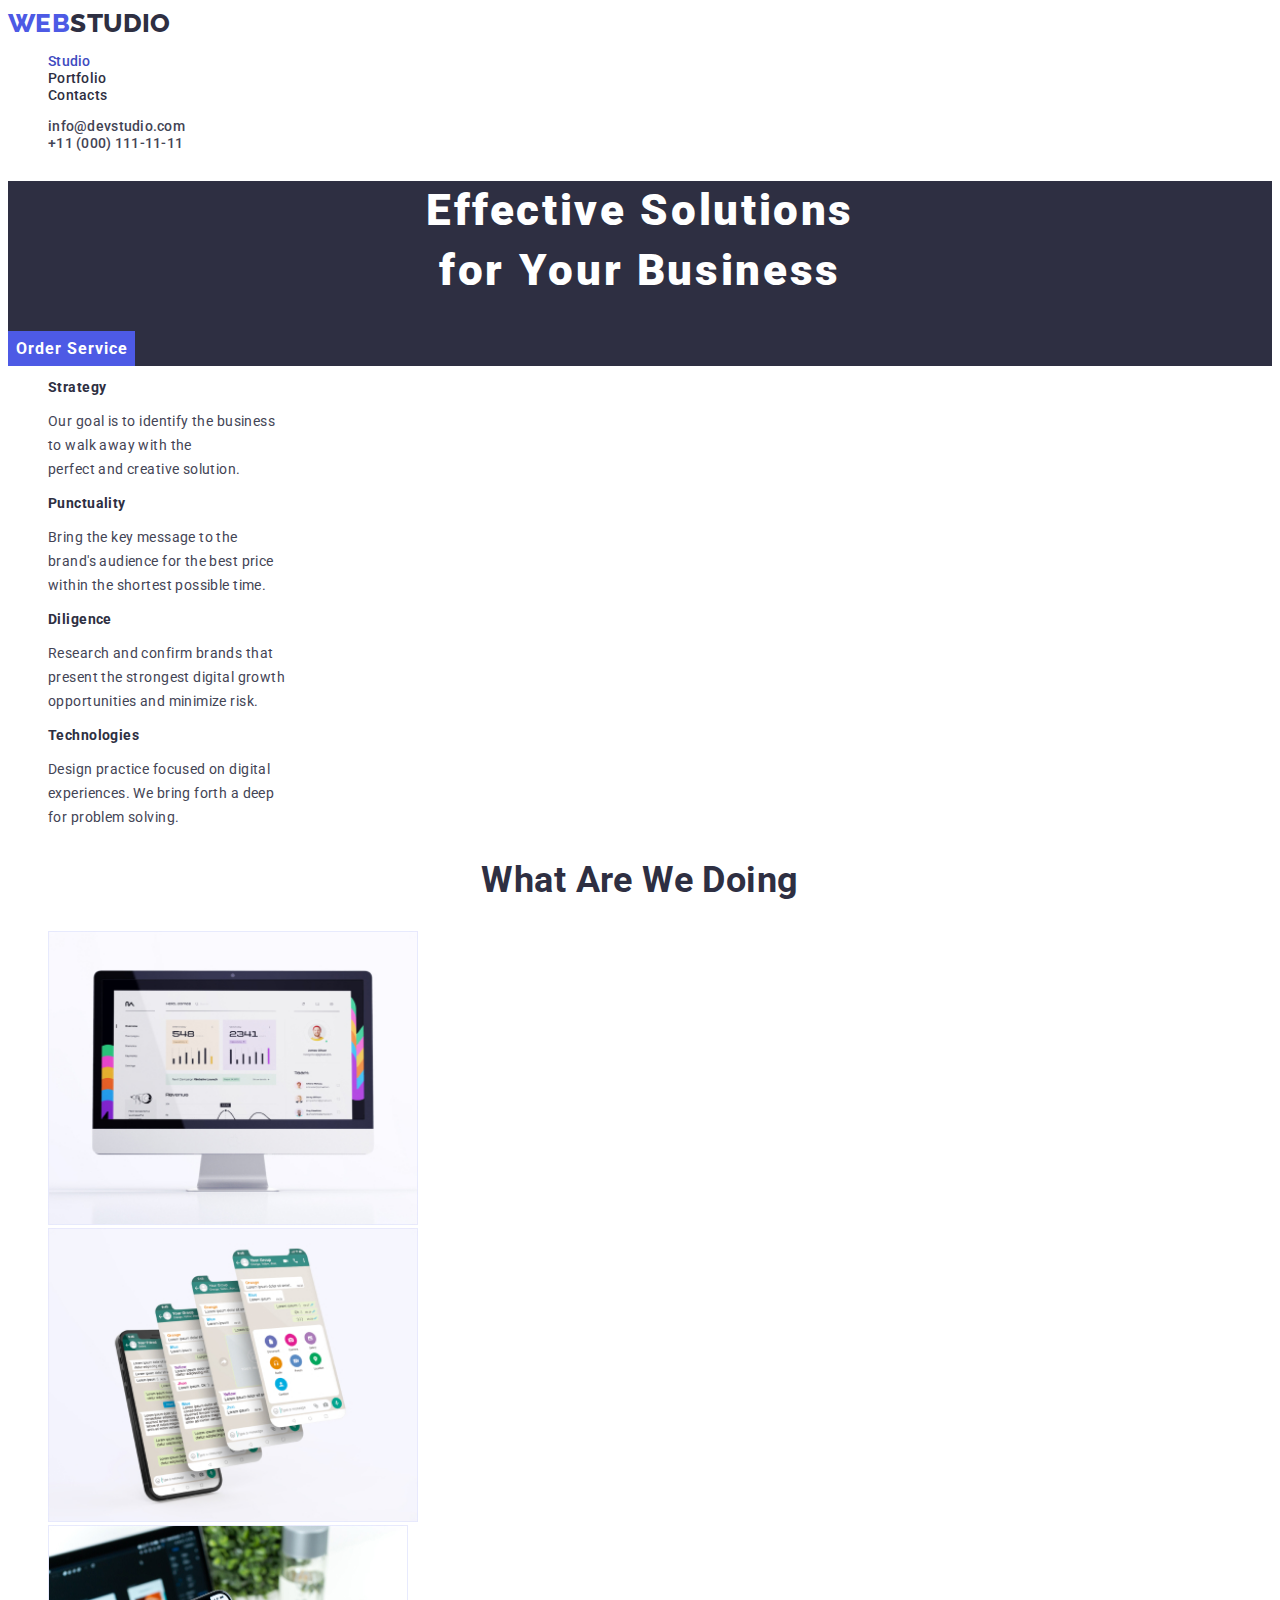
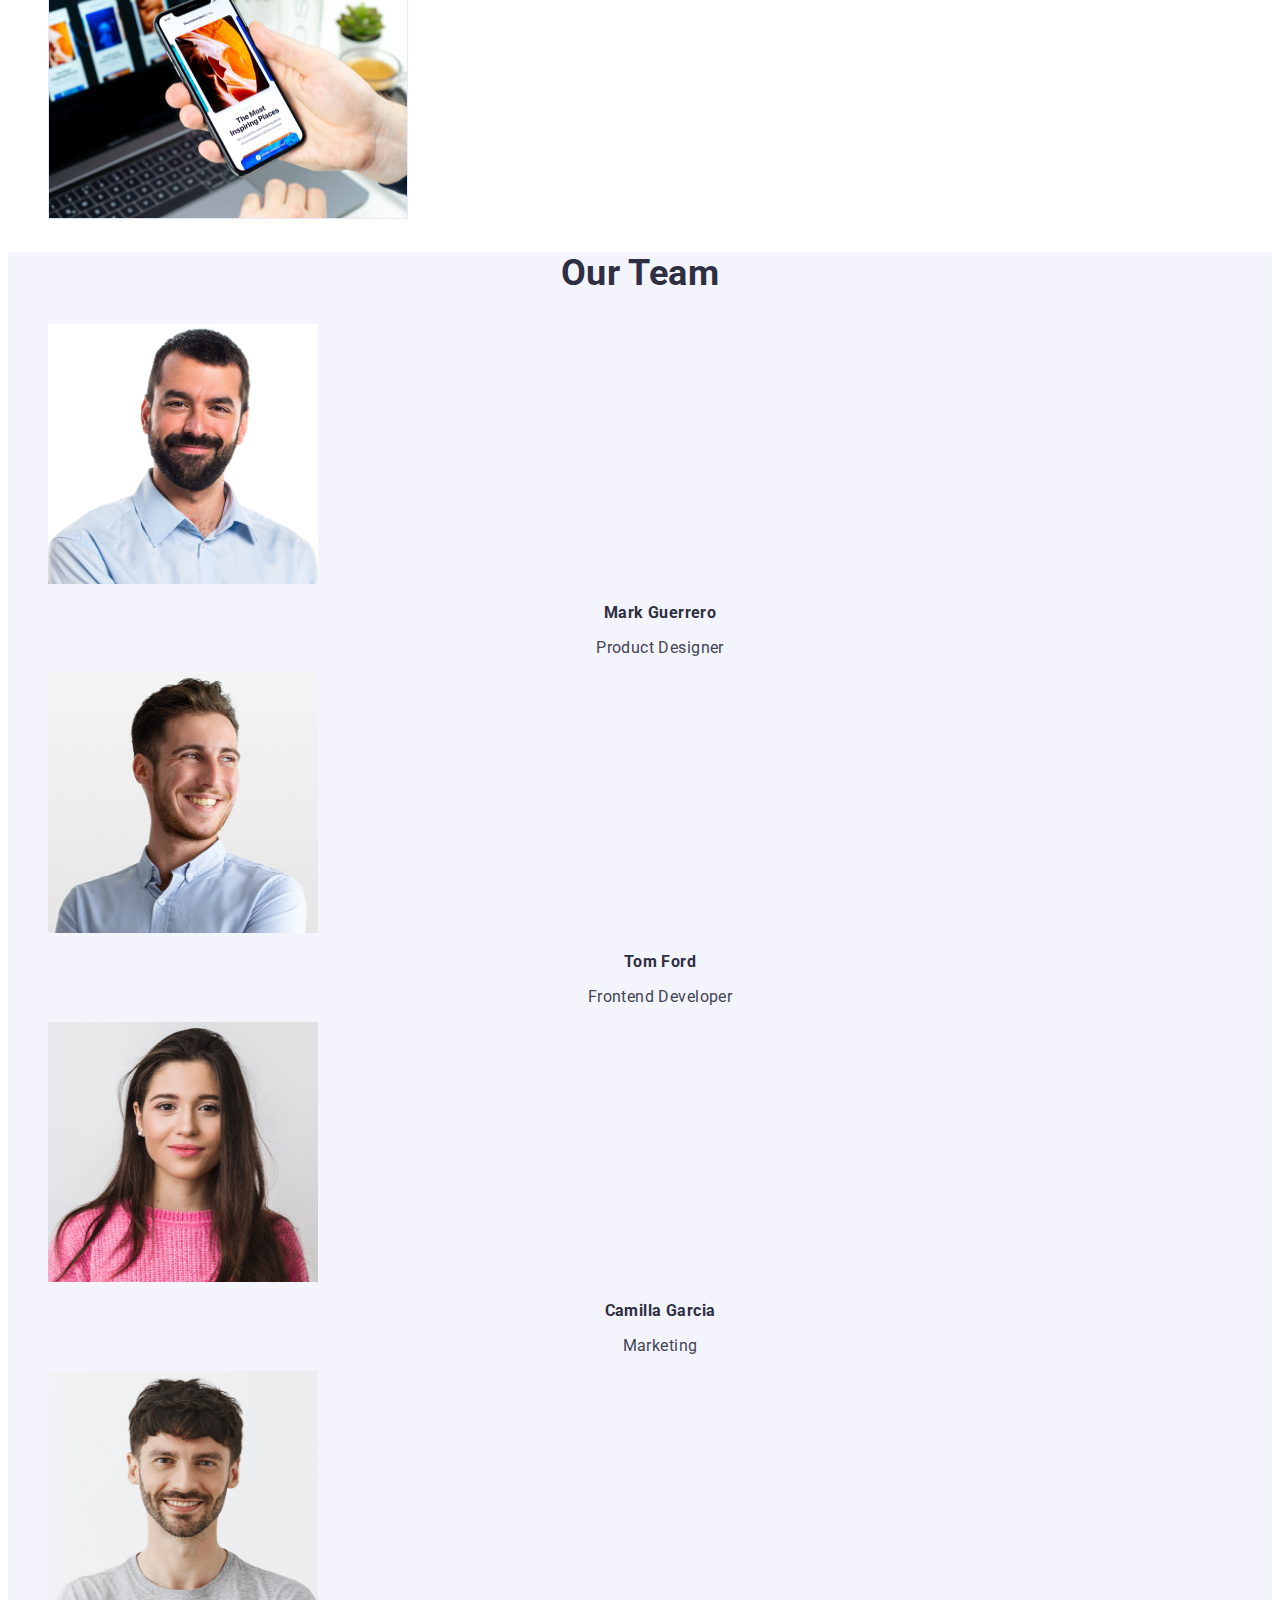
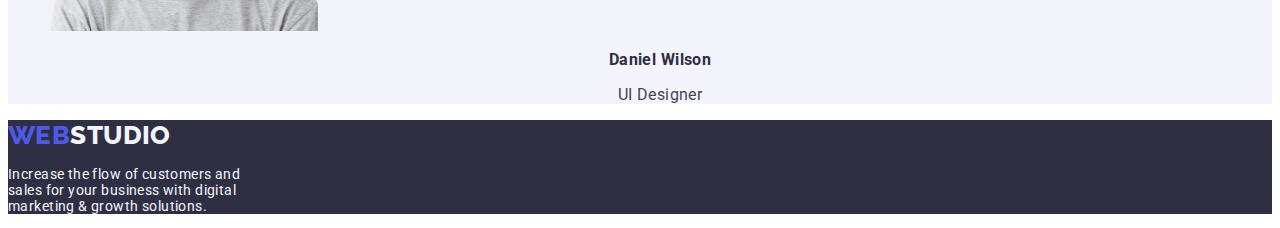
<file: index.html>
<!DOCTYPE html>
<html>
  <head>
    <meta charset="UTF-8" />
    <meta http-equiv="X-UA-Compatible" content="IE=edge" />
    <meta name="viewport" content="width=device-width, initial-scale=1.0" />
    <link rel="stylesheet" href="css/style.css" />
    <link
      href="https://fonts.googleapis.com/css2?family=Raleway:wght@800&family=Roboto:wght@400;500;700;900&display=swap"
      rel="stylesheet"
    />
    <title>Homework 2</title>
  </head>
  <body>
    <!-- header-->
    <header class="page-header">
      <nav>
        <!--logo  -->
        <a class="logo-link">
          <span class="logo">WEB</span><span class="studio">STUDIO</span>
        </a>
        <!-- Menu bar -->
        <ul class="nav-menu list">
          <li><a class="page current" href="./index.html">Studio</a></li>
          <li><a class="page" href="./portfolio.html">Portfolio</a></li>
          <li><a class="page" href="">Contacts</a></li>
        </ul>
      </nav>
      <ul class="contacts-menu list">
        <li><a class="item" href="">info@devstudio.com</a></li>
        <li><a class="item" href="">+11 (000) 111-11-11</a></li>
      </ul>
    </header>
    <!-- end tag of header -->

    <!--Opening Tag for main section  -->
    <main>
      <section class="hero bg-hero">
        <h1 class="hero-title">
          Effective Solutions <br />
          for Your Business
        </h1>
        <button type="button" class="button primary">Order Service</button>
      </section>
      <!-- Closed tag for hero section -->

      <!-- Section 1 opening tag-->
      <section class="section">
        <div class="container">
          <ul class="benefits list">
            <li>
              <h3 class="title">Strategy</h3>
              <p class="description">
                Our goal is to identify the business <br />
                to walk away with the <br />
                perfect and creative solution.
              </p>
            </li>
            <li>
              <h3 class="title">Punctuality</h3>
              <p class="description">
                Bring the key message to the <br />
                brand's audience for the best price <br />
                within the shortest possible time.
              </p>
            </li>
            <li>
              <h3 class="title">Diligence</h3>
              <p class="description">
                Research and confirm brands that <br />
                present the strongest digital growth <br />
                opportunities and minimize risk.
              </p>
            </li>
            <li>
              <h3 class="title">Technologies</h3>
              <p class="description">
                Design practice focused on digital <br />
                experiences. We bring forth a deep <br />
                for problem solving.
              </p>
            </li>
          </ul>
        </div>
      </section>
      <!-- Close tag section 1 -->

      <!-- Section 2-->
      <section class="section">
        <div class="container">
          <h2 class="section-title">What Are We Doing</h2>
          <ul class="what-we-do list">
            <li>
              <img
                src="./images/img-1.jpg"
                alt="monitor"
                width="370"
                height="294"
              />
            </li>
            <li>
              <img
                src="./images/img-2.jpg"
                alt="phone"
                width="370"
                height="294"
              />
            </li>
            <li>
              <img
                src="./images/img-3.jpg"
                alt="mobile and laptop"
                width="360px"
                width="370"
                height="294"
              />
            </li>
          </ul>
        </div>
      </section>
      <!-- Close tag for section 2 -->

      <!-- Section 3 -->
      <section class="section bg-team">
        <div>
          <h2 class="section-title">Our Team</h2>
          <ul class="team list">
            <li>
              <img
                src="./images/team-card-1.jpg"
                alt="Mark Guerrero"
                width="270"
                height="260"
              />
              <h3 class="name">Mark Guerrero</h3>
              <p class="position">Product Designer</p>
            </li>
            <li>
              <img
                src="./images/team-card-2.jpg"
                alt="Tom Ford"
                width="270"
                height="260"
              />
              <h3 class="name">Tom Ford</h3>
              <p class="position">Frontend Developer</p>
            </li>
            <li>
              <img
                src="./images/team-card-3.jpg"
                alt="Camilla Garcia"
                width="270"
                height="260"
              />
              <h3 class="name">Camilla Garcia</h3>
              <p class="position">Marketing</p>
            </li>
            <li>
              <img
                src="./images/team-card-4.jpg"
                alt="Daniel Wilson"
                width="270"
                height="260"
              />
              <h3 class="name">Daniel Wilson</h3>
              <p class="position">UI Designer</p>
            </li>
          </ul>
        </div>
      </section>
      <!-- Close tag section 3 -->
    </main>
    <!-- Close tag for main section -->

    <!-- Footer -->
    <footer class="page-footer bg-footer">
      <div>
        <a class="logo-link">
          <span class="logo">WEB</span><span class="studio-2">STUDIO</span>
        </a>
        <p class="footer-description">
          Increase the flow of customers and <br />
          sales for your business with digital <br />
          marketing & growth solutions.
        </p>
      </div>
    </footer>
    <!-- Close tag for footer -->
  </body>
  <!-- Close tag for body -->
</html>
<!-- Close tag for html docs -->
</file>
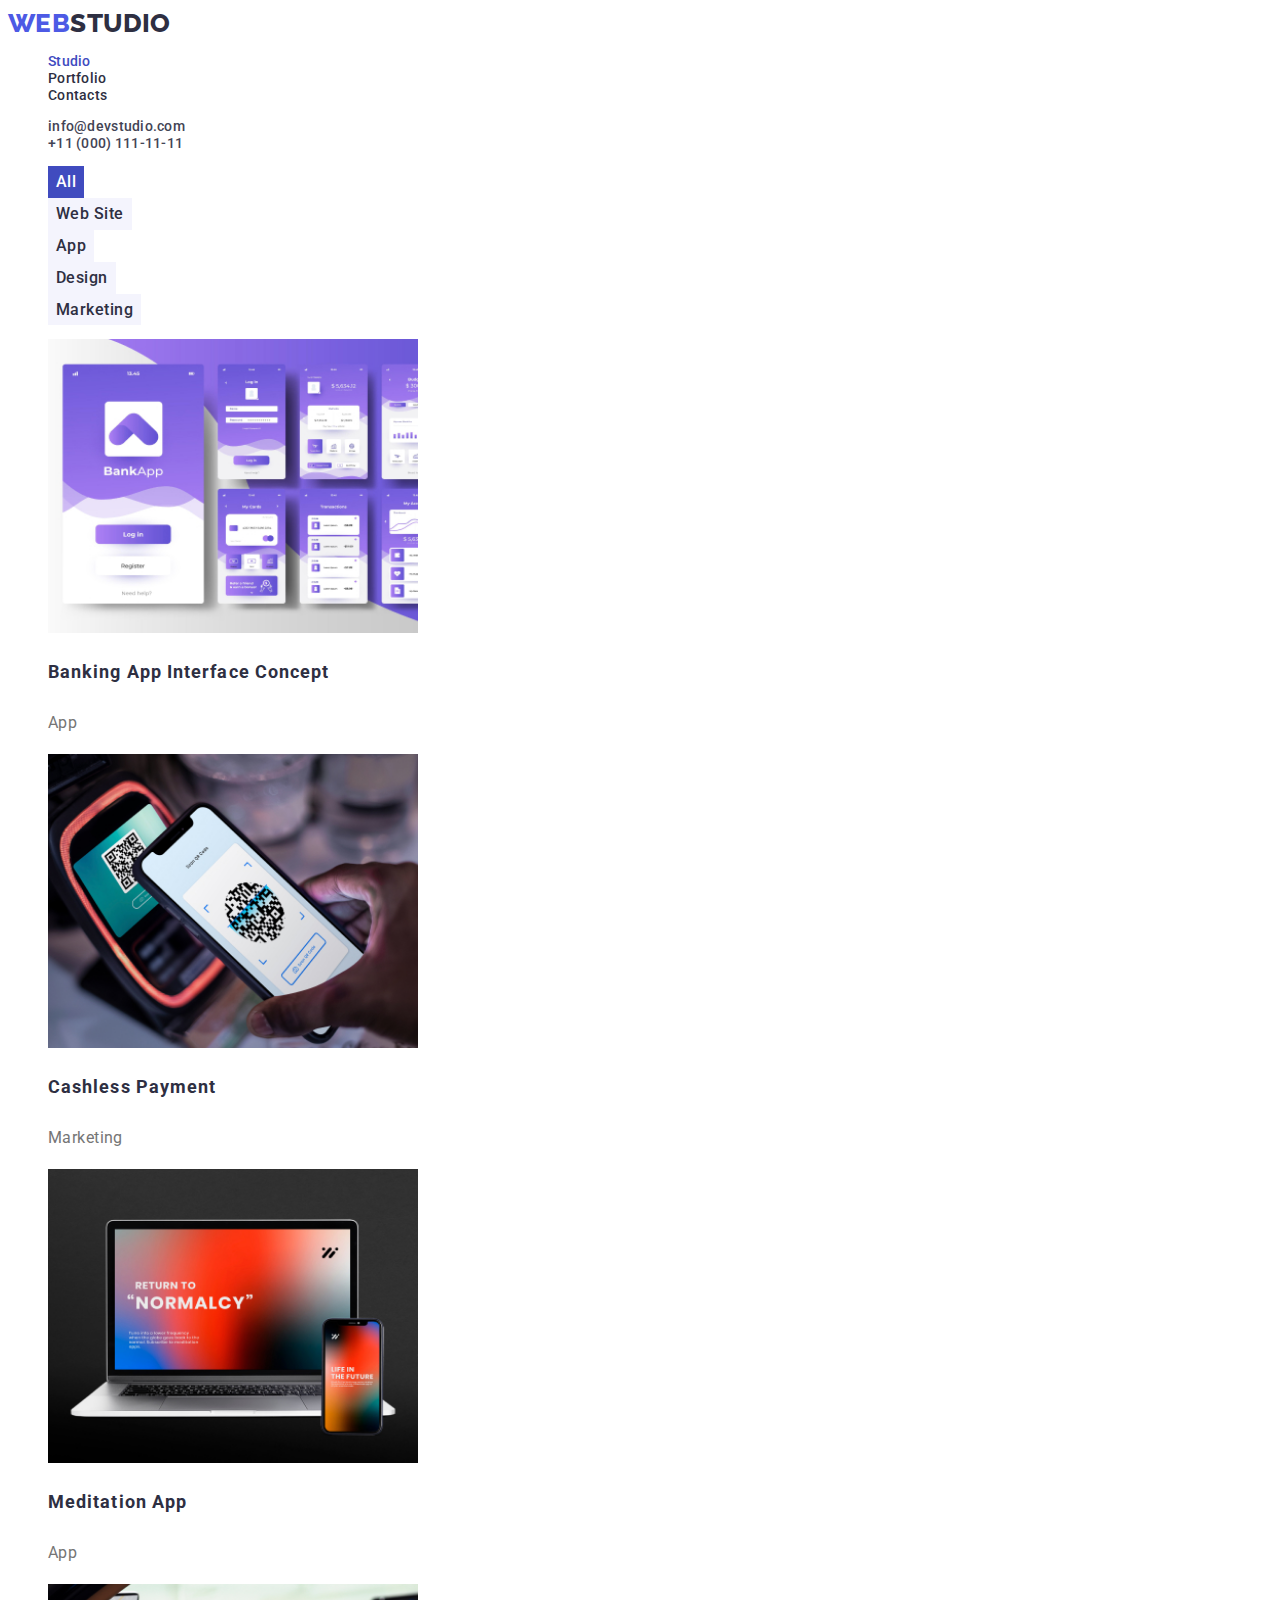
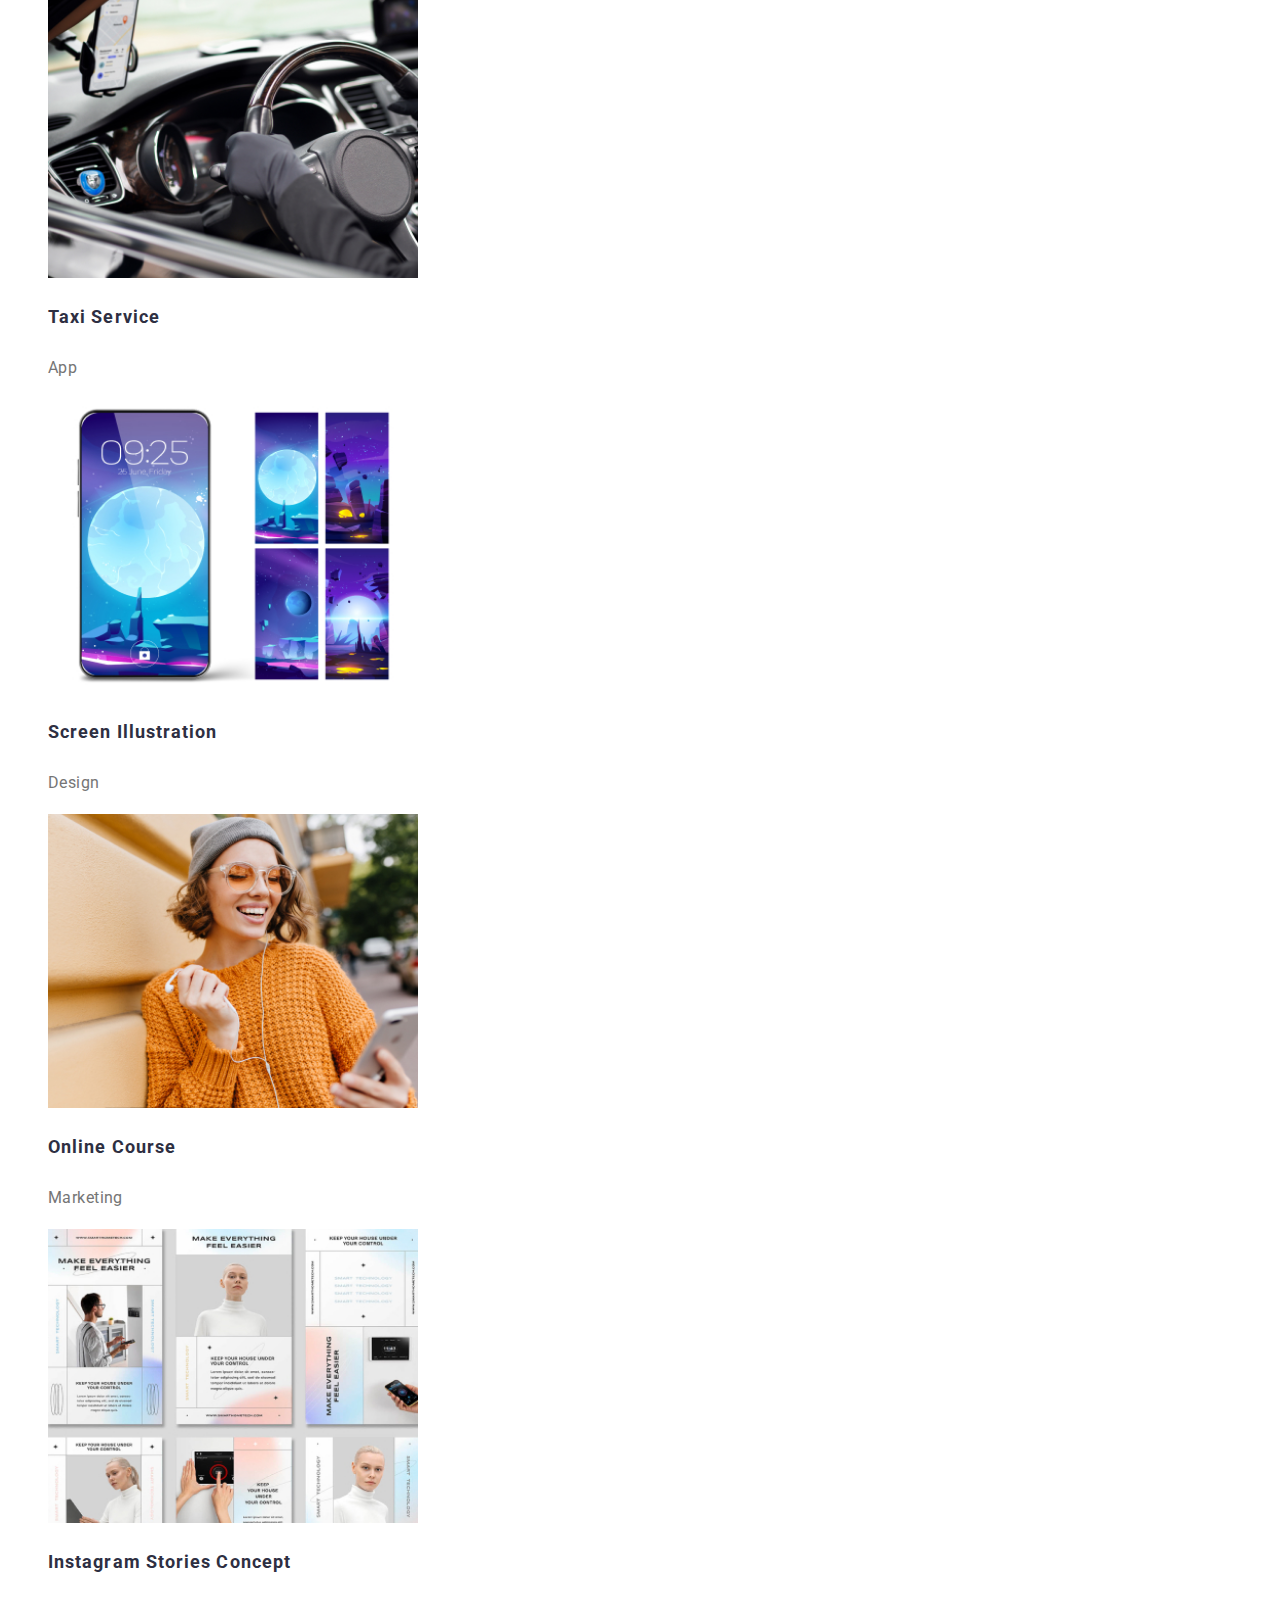
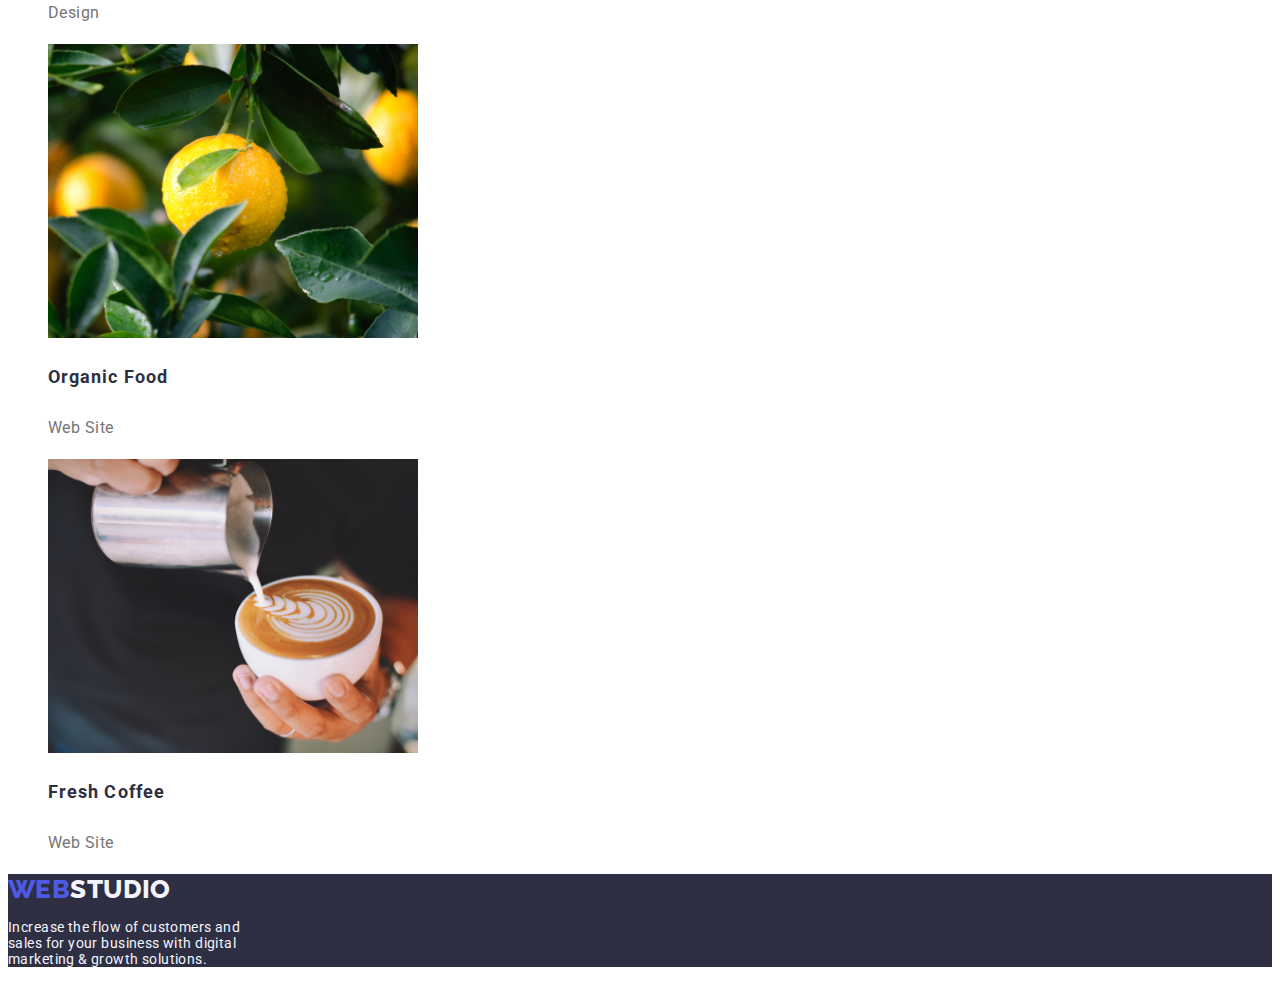
<file: portfolio.html>
<!DOCTYPE html>
<html>
  <head>
    <meta charset="UTF-8" />
    <meta http-equiv="X-UA-Compatible" content="IE=edge" />
    <meta name="viewport" content="width=device-width, initial-scale=1.0" />
    <title>Portfolio</title>
    <link rel="stylesheet" href="./css/style.css" />
    <link
      href="https://fonts.googleapis.com/css2?family=Raleway:wght@800&family=Roboto:wght@400;500;700;900&display=swap"
      rel="stylesheet"
    />
  </head>
  <body>
    <!-- header-->
    <header class="page-header">
      <nav>
        <!--logo-->
        <a class="logo-link">
          <span class="logo">WEB</span><span class="studio">STUDIO</span>
        </a>
        <!-- Menu bar -->
        <ul class="nav-menu list">
          <li><a class="page current" href="./index.html">Studio</a></li>
          <li><a class="page" href="./portfolio.html">Portfolio</a></li>
          <li><a class="page" href="">Contacts</a></li>
        </ul>
      </nav>
      <ul class="contacts-menu list">
        <li><a class="item" href="">info@devstudio.com</a></li>
        <li><a class="item" href="">+11 (000) 111-11-11</a></li>
      </ul>
    </header>
    <!-- end tag of header -->

    <!-- Main Section -->
    <main>
      <div class="container">
        <ul class="filters list">
          <li>
            <button type="button" class="button filter current">All</button>
          </li>
          <li><button type="button" class="button filter">Web Site</button></li>
          <li><button type="button" class="button filter">App</button></li>
          <li><button type="button" class="button filter">Design</button></li>
          <li>
            <button type="button" class="button filter">Marketing</button>
          </li>
        </ul>

        <ul class="projects list">
          <li>
            <a href="#" class="project">
              <img
                src="./images/banking-app.jpg"
                alt="Banking App Interface Concept"
                width="370"
                height="294"
              />
              <h3 class="name">Banking App Interface Concept</h3>
              <p class="type">App</p>
            </a>
          </li>

          <li>
            <a href="#" class="project">
              <img
                src="./images/cashless-payment.jpg"
                alt="Cashless Payment"
                width="370"
                height="294"
              />
              <h3 class="name">Cashless Payment</h3>
              <p class="type">Marketing</p>
            </a>
          </li>

          <li>
            <a href="#" class="project">
              <img
                src="./images/meditaion-app.jpg"
                alt="Meditation App"
                width="370"
                height="294"
              />
              <h3 class="name">Meditation App</h3>
              <p class="type">App</p>
            </a>
          </li>

          <li>
            <a href="#" class="project">
              <img
                src="./images/taxi-service.jpg"
                alt="Taxi Service"
                width="370"
                height="294"
              />
              <h3 class="name">Taxi Service</h3>
              <p class="type">App</p>
            </a>
          </li>

          <li>
            <a href="#" class="project">
              <img
                src="./images/screen-illustration.jpg"
                alt="Screen Illustration"
                width="370"
                height="294"
              />
              <h3 class="name">Screen Illustration</h3>
              <p class="type">Design</p>
            </a>
          </li>

          <li>
            <a href="#" class="project">
              <img
                src="./images/online-course.jpg"
                alt="Online Course"
                width="370"
                height="294"
              />
              <h3 class="name">Online Course</h3>
              <p class="type">Marketing</p>
            </a>
          </li>

          <li>
            <a href="#" class="project">
              <img
                src="./images/instagram-stories.jpg"
                alt="Instagram Stories Concept"
                width="370"
                height="294"
              />
              <h3 class="name">Instagram Stories Concept</h3>
              <p class="type">Design</p>
            </a>
          </li>

          <li>
            <a href="#" class="project">
              <img
                src="./images/organic-food.jpg"
                alt="Organic Food"
                width="370"
                height="294"
              />
              <h3 class="name">Organic Food</h3>
              <p class="type">Web Site</p>
            </a>
          </li>

          <li>
            <a href="#" class="project">
              <img
                src="./images/fresh-coffee.jpg"
                alt="Fresh Coffee"
                width="370"
                height="294"
              />
              <h3 class="name">Fresh Coffee</h3>
              <p class="type">Web Site</p>
            </a>
          </li>
        </ul>
      </div>
    </main>

    <!-- Footer -->
    <footer class="page-footer bg-footer">
      <div>
        <a class="logo-link">
          <span class="logo">WEB</span><span class="studio-2">STUDIO</span>
        </a>
        <p class="footer-description">
          Increase the flow of customers and <br />
          sales for your business with digital <br />
          marketing & growth solutions.
        </p>
      </div>
    </footer>
  </body>
</html>
</file>
<file: css/style.css>
:root {
    --white: #FFF;
    --iris: #4D5AE5;
    --cloud: #F4F4FD;
    --slate: #434455;
    --ocean: #404BBF;
    --navyblue: #2E2F42;
    --cornflower: #E7E9FC;
}

body {
    font-size: 14px;
    letter-spacing: 0.03em;
    font-family: "Roboto", sans-serif;

    color: var(--white);
    background-color: var(--white);
}

.list {
    list-style: none;
}

/* LOGO CSS */
.logo-link>span {
    font-size: 26px;
    font-weight: 800;
    line-height: 1.2;
    font-family: 'Raleway', sans-serif;
    display: inline-block;
}

.logo {
    color: var(--iris);
}

.studio,
.nav-menu .page {
    color: var(--navyblue);
}

/* NAVIGATION CSS */
/* I combined  the .page / .item since 
same property and the font property inherit form global body decleration*/
.nav-menu .page,
.contacts-menu .item {
    font-weight: 500;
    line-height: 1.14;
    text-decoration: none;
    letter-spacing: 0.02em;
}

.nav-menu .page:hover,
.nav-menu .page:focus,
.nav-menu .current,
.contacts-menu .item:hover,
.contacts-menu .item:focus {
    color: var(--ocean);
}


/* Header 1 */
.hero-title {
    font-size: 44px;
    font-weight: 900;
    line-height: 1.36;
    letter-spacing: 0.06em;
    text-align: center;
}

.button {
    font-family: inherit;
    border-color: transparent;
    cursor: pointer;
    letter-spacing: 0.03em;
    font-size: inherit;
}

.button.primary {
    background-color: var(--iris);
    color: inherit;
    font-weight: 700;
    font-size: 16px;
    line-height: 1.87;
    letter-spacing: 0.06em;
}

.button.primary:hover,
.button.primary:focus {
    background-color: var(--ocean);
}

.button.filter {
    color: var(--navyblue);
    background-color: var(--cloud);
    font-weight: 500;
    font-size: 16px;
    line-height: 1.62;

}

.button.filter.current,
.button.filter:hover,
.button.filter:focus {
    color: var(--white);
    background-color: var(--ocean);
}

/*    SECTION-1 |SECTION-2 | SECTION-3 CSS   */
.section-title {
    /* Header 2 */
    font-size: 36px;
    font-weight: 700;
    line-height: 1.17;
    text-align: center;
    color: var(--navyblue);
}

.bg-team {
    background-color: var(--cloud);
}

.benefits .title,
.team .name,
.projects .name {
    color: var(--navyblue);
    font-weight: 700;
    line-height: 1.14;
}

.benefits .title {
    font-size: 14px;
}

.benefits .description {
    line-height: 1.71;
}

.contacts-menu .item,
.benefits .description,
.team .position {
    color: var(--slate);
}

.team .name,
.team .position {
    font-size: 16px;
    line-height: 1.19;
    text-align: center;
}

.team.name {
    font-weight: 500;
}

.project {
    text-decoration: none;
    /* cursor: pointer; */
}

.projects .name {
    font-size: 18px;
    line-height: 2;
    letter-spacing: 0.06em;
}

.projects .type {
    color: #757575;
    font-weight: 400;
    font-size: 16px;
    line-height: 1.87;
}

/* FOOTER CSS */
.bg-footer,
.bg-hero {
    background: var(--navyblue);
}

.footer-description,
.studio-2 {
    color: var(--cloud);
}
</file>
